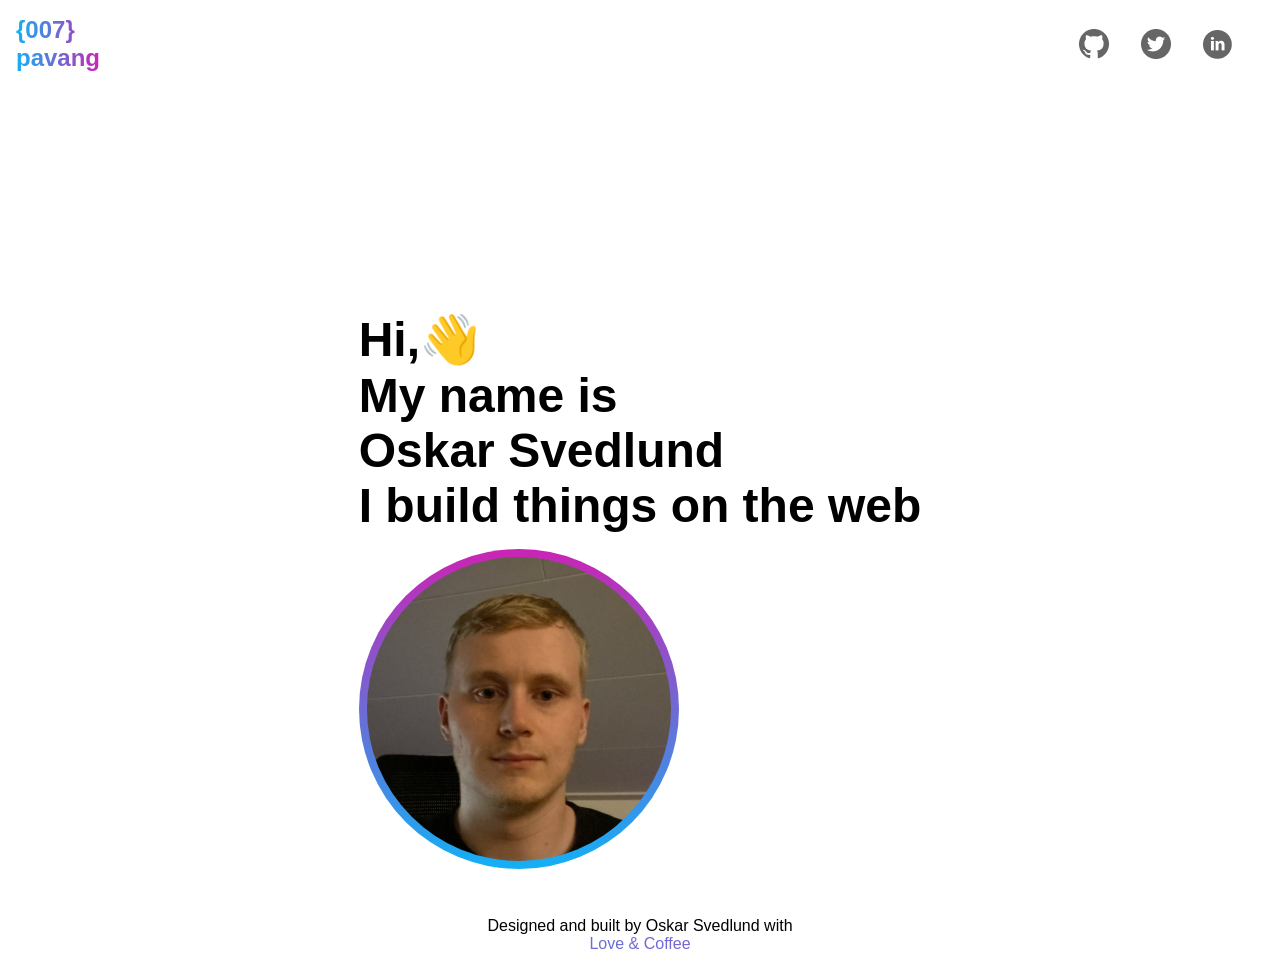
<file: index.html>
<!DOCTYPE html>
<html lang="en">
    <head>
        <meta charset="UTF-8">
        <meta name="viewport" content="width=device-width, initial-scale=1.0">
        <title>Home</title>
        <link rel="stylesheet" href="./css/global/setting-&-variables.css">
        <link rel="stylesheet" href="./css/global/navbar.css">
        <link rel="stylesheet" href="./css/global/footer.css">
        <link rel="stylesheet" href="./css/pages/index.css">
    </head>
    <body>
        <nav class="navbar">
            <div>
                <h1 class="gradient-text">{007}</h1>
                <h1 class="gradient-text">pavang</h1>
            </div>
            <input id="menu-toggle" type="checkbox">
            <label class="menu-button-container" for="menu-toggle">
                <span class="menu-button"></span>
            </label>
            <ul class="menu">
                <li><a href="#">Home</a></li>
                <li><a href="./pages/about_me.html">About Me</a></li>
                <li><a href="./pages/projects.html">Projects</a></li>
                <li><a href="./pages/contact.html">Contact</a></li>
                <li class="navbar-icon-holder">
                    <img src="./images/github_icon.png" alt="github icon">
                    <img src="./images/twitter_icon.png" alt="twitter icon">
                    <img src="./images/linkedin_icon.png" alt="linkedin icon">
                </li>
            </ul>
        </nav>
        <main class="index-holder">
            <section>

                <div class="index-message">
                    <h1>Hi,👋</h1>
                    <h1>My name is</h1>
                    <h1>Oskar Svedlund</h1>
                    <h1>I build things on the web</h1>
                </div>
                <div class="index-image-container">
                    <img class="index-image" src="./images/oskar.jpg" alt="profile picture">
                </div>
            </section>
        </main>
        <footer>
            <p class="footer-text">Designed and built by Oskar Svedlund with </p><p class="footer-gradient-text">Love & Coffee</p>
        </footer>
        <script>
            // Navbar functionality
            const menuToggle = document.getElementById('menu-toggle');
            const menuButtonContainer = document.querySelector('.menu-button-container');
            const menu = document.querySelector('.menu');

            menuButtonContainer.addEventListener('click', function(e) {
                e.preventDefault();
                menuToggle.checked = !menuToggle.checked;
            });

            // Close menu when a link is clicked
            const menuLinks = menu.querySelectorAll('a');
            menuLinks.forEach(link => {
                link.addEventListener('click', function() {
                    menuToggle.checked = false;
                });
            });

            // Close menu when clicking outside
            document.addEventListener('click', function(event) {
                const isClickInsideMenu = menu.contains(event.target);
                const isClickInsideButton = menuButtonContainer.contains(event.target);
                
                if (!isClickInsideMenu && !isClickInsideButton && menuToggle.checked) {
                    menuToggle.checked = false;
                }
            });
        </script>
    </body>
</html>
</file>
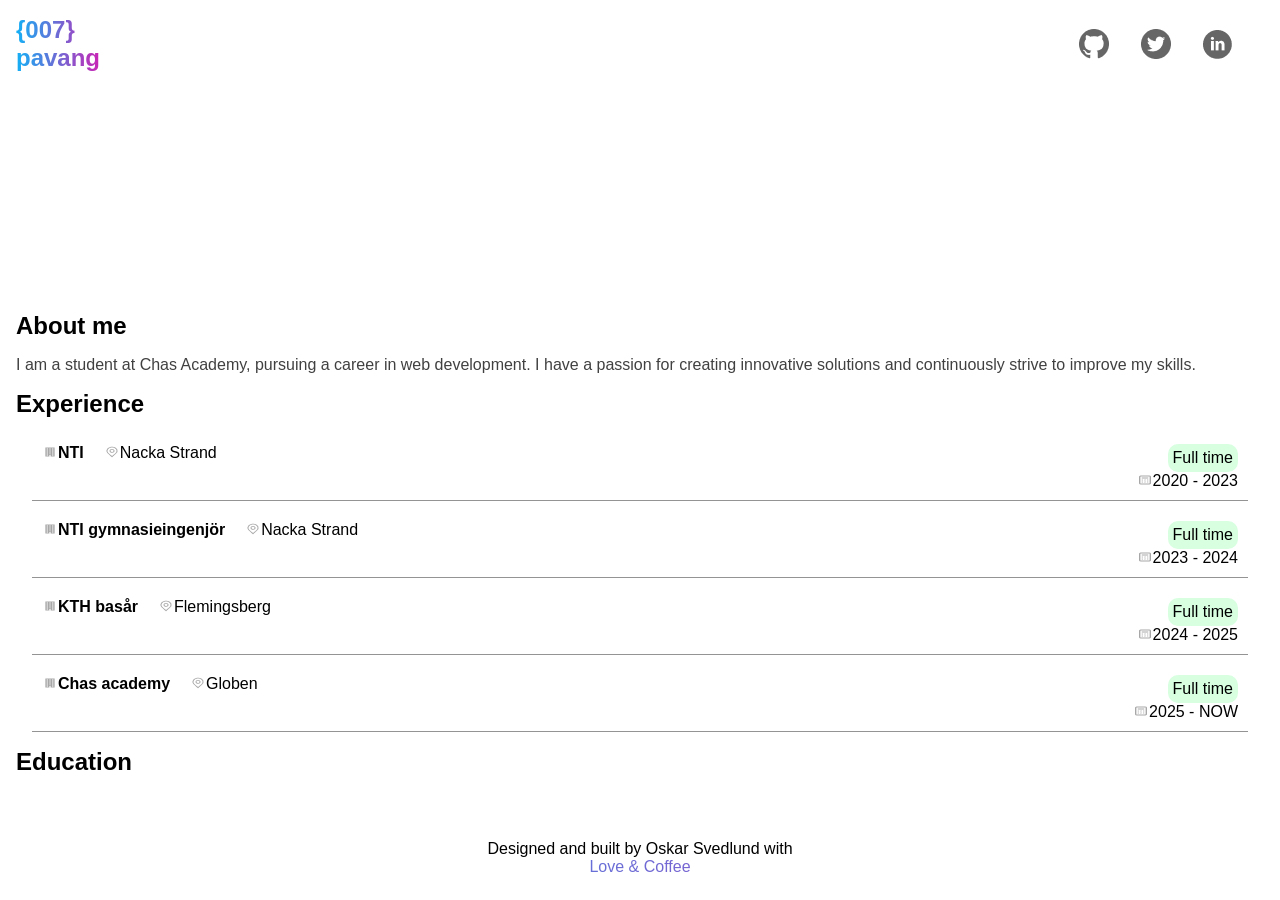
<file: pages/about_me.html>
<!DOCTYPE html>
<html lang="en">
    <head>
        <meta charset="UTF-8">
        <meta name="viewport" content="width=device-width, initial-scale=1.0">
        <title>About me</title>
        <link rel="stylesheet" href="../css/global/setting-&-variables.css">
        <link rel="stylesheet" href="../css/global/navbar.css">
        <link rel="stylesheet" href="../css/global/footer.css">
        <link rel="stylesheet" href="../css/pages/about_me.css">
    </head>
    
    <body>
        <nav class="navbar">
            <div>
                <h1 class="gradient-text">{007}</h1>
                <h1 class="gradient-text">pavang</h1>
            </div>
            <input id="menu-toggle" type="checkbox">
            <label class='menu-button-container' for="menu-toggle">
                <span class='menu-button'></span>
            </label>
            <ul class="menu">
                <li><a href="../index.html">Home</a></li>
                <li><a href="#">About Me</a></li>
                <li><a href="./projects.html">Projects</a></li>
                <li><a href="./contact.html">Contact</a></li>
                <li class="navbar-icon-holder">
                    <img src="../images/github_icon.png" alt="github icon">
                    <img src="../images/twitter_icon.png" alt="twitter icon">
                    <img src="../images/linkedin_icon.png" alt="linkedin icon">
                </li>
            </ul>
        </nav>
        <main>
            <section>
                <h2 class="about-title">About me</h2>
                <p class="about-text" id="aboutText"></p>
            </section>
            <section>
                <h2 class="about-title">Experience</h2>
                <div class="about-info-holder" id="experienceList"></div>
                
                <!-- Modal -->
                <div id="aboutModal" class="about-modal">
                    <div class="about-modal-overlay"></div>
                    <div class="about-modal-content">
                        <button class="about-modal-close">&times;</button>
                        <div id="modalBody"></div>
                    </div>
                </div>
            </section>
            <section>
                <h2 class="about-title">Education</h2>
                <div class="about-info-holder" id="educationList"></div>
            </section>
            </main>
            <footer>
            <p class="footer-text">Designed and built by Oskar Svedlund with </p><p class="footer-gradient-text">Love & Coffee</p>
        </footer>
        <script>
            async function loadAboutPageContent() {
                try {
                    const response = await fetch('../data/about_me.json');
                    const data = await response.json();

                    document.getElementById('aboutText').textContent = data.about;

                    const experienceList = document.getElementById('experienceList');
                    experienceList.innerHTML = '';
                    data.experience.forEach(item => {
                        const container = document.createElement('div');
                        container.className = 'about-info-container modal-trigger';
                        container.innerHTML = `
                            <div class="about-specifics-time">
                                <div class="about-specifics-assignment">
                                    <h4><img src="../images/building_icon.png" alt="">${item.name}</h4>
                                </div>
                                <div class="about-place">
                                    <p><img src="../images/location_icon.png" alt="">${item.location}</p>
                                </div>
                            </div>
                            <div class="about-time-place">
                                <p class="about-time">${item.status}</p>
                                <p><img src="../images/date_icon.png" alt="">${item.date}</p>
                            </div>
                        `;
                        experienceList.appendChild(container);
                    });

                    attachModalListeners();
                } catch (error) {
                    console.error('Unable to load about page content:', error);
                }
            }

            function attachModalListeners() {
                const modal = document.getElementById('aboutModal');
                const modalBody = document.getElementById('modalBody');
                const closeBtn = document.querySelector('.about-modal-close');
                const modalTriggers = document.querySelectorAll('.modal-trigger');

                modalTriggers.forEach(trigger => {
                    trigger.addEventListener('click', function() {
                        const clone = this.cloneNode(true);
                        clone.classList.remove('modal-trigger');
                        modalBody.innerHTML = '';
                        modalBody.appendChild(clone);
                        modal.classList.add('active');
                    });
                });

                closeBtn.addEventListener('click', function() {
                    modal.classList.remove('active');
                });

                modal.querySelector('.about-modal-overlay').addEventListener('click', function() {
                    modal.classList.remove('active');
                });
            }

            function setupNavbarToggle() {
                const menuToggle = document.getElementById('menu-toggle');
                const menuButtonContainer = document.querySelector('.menu-button-container');
                const menu = document.querySelector('.menu');

                menuButtonContainer.addEventListener('click', function(e) {
                    e.preventDefault();
                    menuToggle.checked = !menuToggle.checked;
                });

                const menuLinks = menu.querySelectorAll('a');
                menuLinks.forEach(link => {
                    link.addEventListener('click', function() {
                        menuToggle.checked = false;
                    });
                });

                document.addEventListener('click', function(event) {
                    const isClickInsideMenu = menu.contains(event.target);
                    const isClickInsideButton = menuButtonContainer.contains(event.target);

                    if (!isClickInsideMenu && !isClickInsideButton && menuToggle.checked) {
                        menuToggle.checked = false;
                    }
                });
            }

            setupNavbarToggle();
            loadAboutPageContent();
        </script>
    </body>
</html>
</file>
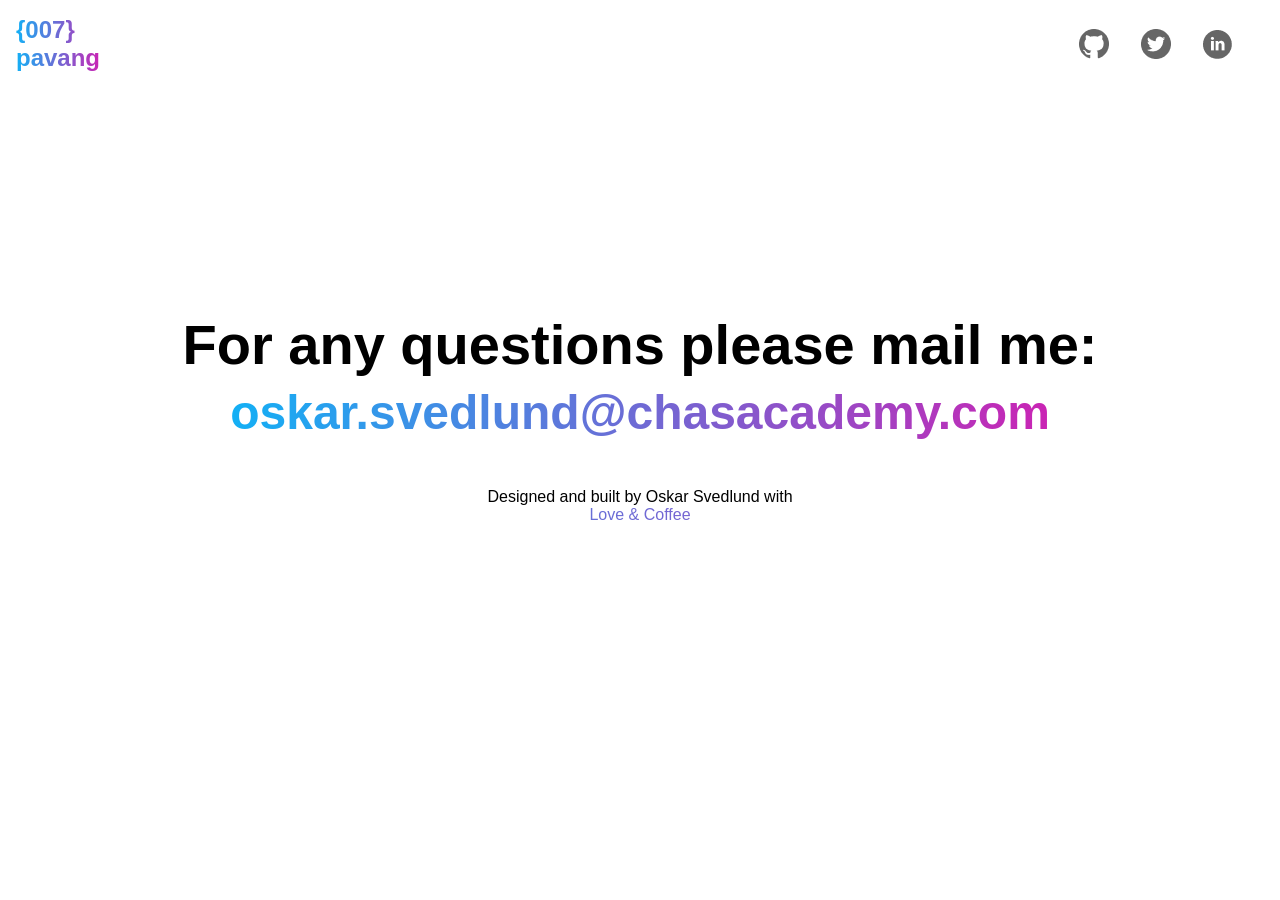
<file: pages/contact.html>
<!DOCTYPE html>
<html lang="en">
    <head>
        <meta charset="UTF-8">
        <meta name="viewport" content="width=device-width, initial-scale=1.0">
        <title>Contact</title>
        <link rel="stylesheet" href="../css/global/setting-&-variables.css">
        <link rel="stylesheet" href="../css/global/navbar.css">
        <link rel="stylesheet" href="../css/global/footer.css">
        <link rel="stylesheet" href="../css/pages/contact.css">
    </head>
    <body>
        <nav class="navbar">
            <div>
                <h1 class="gradient-text">{007}</h1>
                <h1 class="gradient-text">pavang</h1>
            </div>
            <input id="menu-toggle" type="checkbox">
            <label class='menu-button-container' for="menu-toggle">
                <span class='menu-button'></span>
            </label>
            <ul class="menu">
                <li><a href="../index.html">Home</a></li>
                <li><a href="./about_me.html">About Me</a></li>
                <li><a href="./projects.html">Projects</a></li>
                <li><a href="#">Contact</a></li>
                <li class="navbar-icon-holder">
                    <img src="../images/github_icon.png" alt="github icon">
                    <img src="../images/twitter_icon.png" alt="twitter icon">
                    <img src="../images/linkedin_icon.png" alt="linkedin icon">
                </li>
            </ul>
        </nav>
        <main>
            <section class="contact-mobile-message">
                <h1>For any questions please drop a mail</h1>
                <h2>oskar.svedlund@chasacademy.com</h2>
                <p>or</p>
                <h2>+91 12345 67890</h2>
            </section>
            <section class="contact-desktop-message">
                <h1>For any questions please mail me:</h1>
                <h2>oskar.svedlund@chasacademy.com</h2>
            </section>
        </main>
        <footer>
            <p class="footer-text">Designed and built by Oskar Svedlund with </p><p class="footer-gradient-text">Love & Coffee</p>
        </footer>
        <script>
            // Navbar functionality
            const menuToggle = document.getElementById('menu-toggle');
            const menuButtonContainer = document.querySelector('.menu-button-container');
            const menu = document.querySelector('.menu');

            menuButtonContainer.addEventListener('click', function(e) {
                e.preventDefault();
                menuToggle.checked = !menuToggle.checked;
            });

            // Close menu when a link is clicked
            const menuLinks = menu.querySelectorAll('a');
            menuLinks.forEach(link => {
                link.addEventListener('click', function() {
                    menuToggle.checked = false;
                });
            });

            // Close menu when clicking outside
            document.addEventListener('click', function(event) {
                const isClickInsideMenu = menu.contains(event.target);
                const isClickInsideButton = menuButtonContainer.contains(event.target);
                
                if (!isClickInsideMenu && !isClickInsideButton && menuToggle.checked) {
                    menuToggle.checked = false;
                }
            });
        </script>
    </body>
</html>
</file>
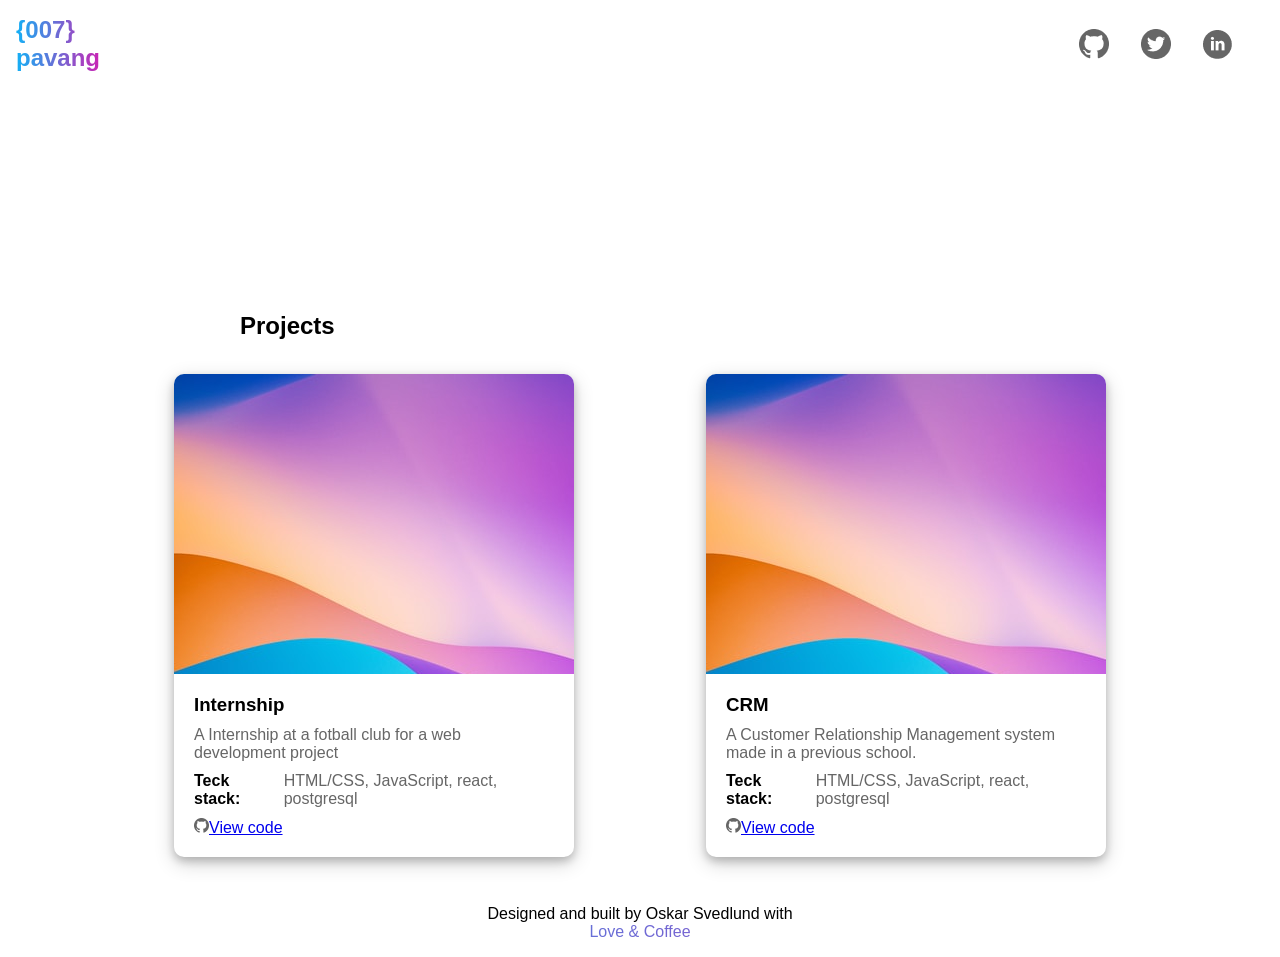
<file: pages/projects.html>
<!DOCTYPE html>
<html lang="en">
    <head>
        <meta charset="UTF-8">
        <meta name="viewport" content="width=device-width, initial-scale=1.0">
        <title>Project</title>
        <link rel="stylesheet" href="../css/global/setting-&-variables.css">
        <link rel="stylesheet" href="../css/global/navbar.css">
        <link rel="stylesheet" href="../css/global/footer.css">
        <link rel="stylesheet" href="../css/pages/projects.css">
    </head>
    <body>
        <nav class="navbar">
            <div>
                <h1 class="gradient-text">{007}</h1>
                <h1 class="gradient-text">pavang</h1>
            </div>
            <input id="menu-toggle" type="checkbox">
            <label class='menu-button-container' for="menu-toggle">
                <span class='menu-button'></span>
            </label>
            <ul class="menu">
                <li><a href="../index.html">Home</a></li>
                <li><a href="./about_me.html">About Me</a></li>
                <li><a href="#">Projects</a></li>
                <li><a href="./contact.html">Contact</a></li>
                <li class="navbar-icon-holder">
                    <img src="../images/github_icon.png" alt="github icon">
                    <img src="../images/twitter_icon.png" alt="twitter icon">
                    <img src="../images/linkedin_icon.png" alt="linkedin icon">
                </li>
            </ul>
        </nav>
        <main>
            <section>
                <h2 class="projects-title">Projects</h2>
                <p class="projects-description">Things i have built so far</p>
            </section>
            <section class="projects-cards-container">
                <div class="projects-card">
                    <div class="projects-image-holder">
                        <img src="../images/placeholder-image.jpg" alt="">
                    </div>
                    <div class="projects-text-holder">
                        <h3>Internship</h3>
                        <p class="projects-text">A Internship at a fotball club for a web development project</p>
                        <div class="projects-tech-stack">
                            <h4>Teck stack:</h4>
                            <p>HTML/CSS, JavaScript, react, postgresql</p>
                        </div>
                        <div class="projects-links">
                            <a href="https://github.com/Leopold2020/Praktik" target="_blank"><img src="../images/github_icon.png" alt="github icon" class="icon">View code</a>
                        </div>
                    </div>
                </div>
                
                <div class="projects-card">
                    <div class="projects-image-holder">
                        <img src="../images/placeholder-image.jpg" alt="">
                    </div>
                    <div class="projects-text-holder">
                        <h3 class="projects-text-title">CRM </h3>
                        <p class="projects-text">A Customer Relationship Management system made in a previous school.</p>
                        <div class="projects-tech-stack">
                            <h4>Teck stack:</h4>
                            <p>HTML/CSS, JavaScript, react, postgresql</p>
                        </div>
                        <div class="projects-links">
                            <a href="https://github.com/Leopold2020/CRM" target="_blank"><img src="../images/github_icon.png" alt="github icon" class="icon">View code</a>
                        </div>
                    </div>
                </div>
            </section>
        </main>
        <footer>
            <p class="footer-text">Designed and built by Oskar Svedlund with </p><p class="footer-gradient-text">Love & Coffee</p>
        </footer>
        <script>
            // Navbar functionality
            const menuToggle = document.getElementById('menu-toggle');
            const menuButtonContainer = document.querySelector('.menu-button-container');
            const menu = document.querySelector('.menu');

            menuButtonContainer.addEventListener('click', function(e) {
                e.preventDefault();
                menuToggle.checked = !menuToggle.checked;
            });

            // Close menu when a link is clicked
            const menuLinks = menu.querySelectorAll('a');
            menuLinks.forEach(link => {
                link.addEventListener('click', function() {
                    menuToggle.checked = false;
                });
            });

            // Close menu when clicking outside
            document.addEventListener('click', function(event) {
                const isClickInsideMenu = menu.contains(event.target);
                const isClickInsideButton = menuButtonContainer.contains(event.target);
                
                if (!isClickInsideMenu && !isClickInsideButton && menuToggle.checked) {
                    menuToggle.checked = false;
                }
            });
        </script>
    </body>
</html>
</file>
<file: css/global/setting-&-variables.css>
* {
    box-sizing: border-box;
    margin: 0;
    padding: 0;
    font-family: Arial, sans-serif;
}

:root {
  --blue: #13B0F5;
  --pink: #CA24B4;
  --grey: #666666;
  --green: #D7FFE0;
}

@media (prefers-color-scheme: dark) {
  body {
    color: #eee;
    background: #121212;
  }
}
</file>
<file: css/global/navbar.css>
.navbar {
  display: flex;
  flex-direction: row;
  align-items: center;
  justify-content: space-between;
  padding: 1em;
  margin-bottom: 14rem;
  position: relative;
}

.gradient-text {
  background: linear-gradient(to right, var(--blue), var(--pink));
  -webkit-background-clip: text;
  background-clip: text;
  color: transparent;
}

.menu {
  display: flex;
  flex-direction: row;
  list-style-type: none;
  margin: 0;
  padding: 0;
}

.menu > li {
  margin: 0 1rem;
  overflow: hidden;
}

.menu > li > a {
  text-decoration: none;
  color: white;
}

.navbar-icon-holder {
  display: flex;
  flex-direction: row;
  align-items: center;
  overflow: hidden;
}

.navbar-icon-holder > img {
  margin: 0 1rem;
  display: block;
  overflow: hidden;
}

.menu-button-container {
  display: none;
  height: 100%;
  width: 30px;
  cursor: pointer;
  flex-direction: column;
  justify-content: center;
  align-items: center;
  position: relative;
}

#menu-toggle {
  display: none;
}

.menu-button,
.menu-button::before,
.menu-button::after {
  display: block;
  background-color: var(--blue);
  position: absolute;
  height: 4px;
  width: 30px;
  transition: transform 400ms cubic-bezier(0.23, 1, 0.32, 1), background 400ms ease;
  border-radius: 2px;
}

.menu-button::before {
  content: '';
  top: -8px;
}

.menu-button::after {
  content: '';
  top: 8px;
}

/* #menu-toggle:checked + .menu-button-container .menu-button::before {
  margin-top: 0px;
  transform: rotate(405deg);
} */

/* #menu-toggle:checked + .menu-button-container .menu-button {
  background: rgba(255, 255, 255, 0);
} */

/* #menu-toggle:checked + .menu-button-container .menu-button::after {
  margin-top: 0px;
  transform: rotate(-405deg);
} */

@media (max-width: 760px) {
  .menu-button-container {
    display: flex;
  }

  .menu {
    position: absolute;
    top: 0;
    margin-top: 50px;
    left: 0;
    flex-direction: column;
    width: 100%;
    justify-content: center;
    align-items: center;
    margin-bottom: 16rem;
  }

  #menu-toggle ~ .menu > li {
    height: 0;
    margin: 0;
    padding: 0;
    border: 0;
    transition: height 400ms cubic-bezier(0.23, 1, 0.32, 1);
  }

  #menu-toggle:checked ~ .menu > li {
    height: 2.5em;
    padding: 0.5em;
    transition: height 400ms cubic-bezier(0.23, 1, 0.32, 1);
  }

  #menu-toggle ~ .navbar-icon-holder > img {
    height: 0;
    margin: 0;
    padding: 0;
    border: 0;
    transition: height 400ms cubic-bezier(0.23, 1, 0.32, 1);
  }

  #menu-toggle:checked ~ .navbar-icon-holder > img {
    height: 2.5em;
    padding: 0.5em;
    transition: height 400ms cubic-bezier(0.23, 1, 0.32, 1);
  }

  .menu > li {
    display: flex;
    justify-content: center;
    margin: 0;
    padding: 0.5em 0;
    width: 100%;
    color: white;
  }
}
</file>
<file: css/global/footer.css>
footer {
    text-align: center;
    padding: 1em 0;
    margin-top: 2em;
}

.footer-text .footer-gradient-text{
    font-size: 0.9em;
    color: #666666;
}

.footer-gradient-text {
    background: linear-gradient(to right, var(--blue), var(--pink));
    -webkit-background-clip: text;
    background-clip: text;
    color: transparent;
}
</file>
<file: css/pages/index.css>
.index-holder {
    display: flex;
}

.index-message {
    margin-bottom: 1rem;
}

.index-gradient-text {
    background: linear-gradient(to right, var(--blue), var(--pink));
    -webkit-background-clip: text;
    background-clip: text;
    color: transparent;
}

.index-image-container {
    display: flex;
    justify-content: center;
    align-items: center;
    width: 12rem;
    height: 12rem;
    max-width: 600px;
    max-height: 600px;
    border-radius: 50%;
    background: linear-gradient(to top, var(--blue), var(--pink));
}

.index-image {
    width: 95%;
    max-width: 600px;
    max-height: 600px;
    border-radius: 50%;
}

@media (min-width: 768px) {
    .index-holder {
        flex-direction: row;
        justify-content: space-evenly;
    }

    .index-message {
        font-size: 2rem;
    }
    
    .index-image-container {
        width: 20rem;
        height: 20rem;
    }
}
</file>
<file: css/pages/about_me.css>
.about-title {
    margin: 1rem;
}

.about-text {
    margin: 1rem;
    color: rgba(0, 0, 0, 0.75);
}

@media (prefers-color-scheme: dark) {
    .about-text {
        color: rgba(255, 255, 255, 0.85);
    }
}

.about-info-holder {
    display: flex;
    flex-direction: column;
    justify-content: center;
    align-items: center;
    gap: 10px;
    margin-top: 1rem;
}

.about-info-container {
    display: flex;
    flex-direction: row;
    width: 95%;
    padding: 10px;
    border-bottom: 1px solid rgba(0, 0, 0, 0.418);
}

.about-specifics-assignment {
    display: flex;
    flex-direction: row;
    justify-content: space-between;
}

.about-specifics-assignment p {
    background-color: var(--green);
    padding: 5px;
    border-radius: 10px;
    width: 20%;
    text-align: center;
}

.about-time {
    background-color: var(--green);
    padding: 5px;
    border-radius: 10px;
    width: fit-content;
    text-align: center;
    color: black;
}

.about-time-place {
    display: flex;
    flex-direction: row;
    justify-content: space-between;
}

.about-place {
    display: flex;
    flex-direction: column;
}

.about-specifics-time {
    display: flex;
    flex-direction: column;
    width: 50%;
}

.about-time-place {
    display: flex;
    flex-direction: column;
    width: 50%;
    justify-content: flex-end;
    align-items: flex-end;
}

@media (min-width: 768px) {
    .about-specifics-time {
        flex-direction: row;
    }
    .about-place {
        margin-left: 20px;
    }
}

.about-description {
    color: rgba(0, 0, 0, 0.7);
    margin: 10px 0 0 0;
    line-height: 1.6;
}

@media (prefers-color-scheme: dark) {
    .about-description {
        color: rgba(255, 255, 255, 0.85);
    }
}

.modal-trigger {
    cursor: pointer;
    transition: transform 0.2s, box-shadow 0.2s;
}

.modal-trigger:hover {
    transform: translateY(-5px);
    box-shadow: 0 8px 16px rgba(0, 0, 0, 0.1);
}

.about-modal {
    display: none;
    position: fixed;
    top: 0;
    left: 0;
    width: 100%;
    height: 100%;
    z-index: 1000;
}

.about-modal.active {
    display: flex;
    align-items: center;
    justify-content: center;
}

.about-modal-overlay {
    position: absolute;
    top: 0;
    left: 0;
    width: 100%;
    height: 100%;
    background-color: rgba(0, 0, 0, 0.5);
    z-index: 1;
}

.about-modal-content {
    position: relative;
    background-color: var(--grey);
    padding: 40px;
    border-radius: 10px;
    width: 90%;
    max-width: 600px;
    box-shadow: 0 10px 40px rgba(0, 0, 0, 0.3);
    z-index: 2;
    animation: slideIn 0.3s ease-out;
}

@keyframes slideIn {
    from {
        opacity: 0;
        transform: scale(0.9);
    }
    to {
        opacity: 1;
        transform: scale(1);
    }
}

.about-modal-close {
    position: absolute;
    top: 15px;
    right: 20px;
    background: none;
    border: none;
    font-size: 28px;
    cursor: pointer;
    color: #666;
    transition: color 0.2s;
}

.about-modal-close:hover {
    color: #000;
}

#modalBody .about-info-container {
    width: 100%;
    border: none;
    padding: 0;
}
</file>
<file: css/pages/contact.css>
.contact-mobile-message {
    display: flex;
    flex-direction: column;
    justify-content: center;
    align-items: center;
    text-align: center;
}

.contact-mobile-message h1 {
    margin-bottom: 0.5rem;
}

.contact-mobile-message h2 {
    background: linear-gradient(to right, var(--blue), var(--pink));
    -webkit-background-clip: text;
    background-clip: text;
    color: transparent;
}

.contact-desktop-message {
    display: none;
}

@media (min-width: 768px) {
    .contact-mobile-message {
        display: none;
    }

    .contact-desktop-message {
        display: flex;
        flex-direction: column;
        justify-content: center;
        align-items: center;
        text-align: center;
    }

    .contact-desktop-message h1 {
        font-size: 3.5rem;
        margin-bottom: 0.5rem;
    }

    .contact-desktop-message h2 {
        background: linear-gradient(to right, var(--blue), var(--pink));
        -webkit-background-clip: text;
        background-clip: text;
        color: transparent;
        font-size: 3rem;
    }
}
</file>
<file: css/pages/projects.css>
.projects-title {
    margin: 0 0 1.5rem 15rem;
}

.projects-description {
    display: none;
    margin: 0 0 1.5rem 15rem;
}

.projects-cards-container {
    display: flex;
    flex-direction: column;
}

.projects-card {
    width: 400px;
    margin: 10px auto 0 auto;
    box-shadow: 0 4px 8px 0 rgba(0, 0, 0, 0.2), 0 6px 20px 0 rgba(0, 0, 0, 0.19);
    border-radius: 10px;
}

.projects-image-holder {
    width: 400px;
    height: 300px;
    overflow: hidden;
    border-radius: 10px 10px 0 0;
}

.projects-text-holder {
    padding: 20px;
    display: flex;
    flex-direction: column;
    gap: 10px;
}

.projects-text {
    color: var(--grey);
}

.projects-tech-stack {
    display: flex;
    flex-direction: row;
    gap: 10px;
}

.projects-tech-stack + h4 {
    font-weight: 700;
}

.projects-tech-stack p {
    color: var(--grey);
}

.projects-links {
    display: flex;
    flex-direction: row;
    justify-content: space-between;
}

.projects-links p {
    text-decoration: underline;
}

.icon {
    height: 15px;
    width: 15px;
}

@media (min-width: 768px) {
    .projects-cards-container {
        display: flex;
        flex-direction: row;
        flex-wrap: wrap;
        width: 80%;
        margin: 0 auto;
        gap: 40px;
    };

    .projects-description {
        display: block;
    }
};
</file>
